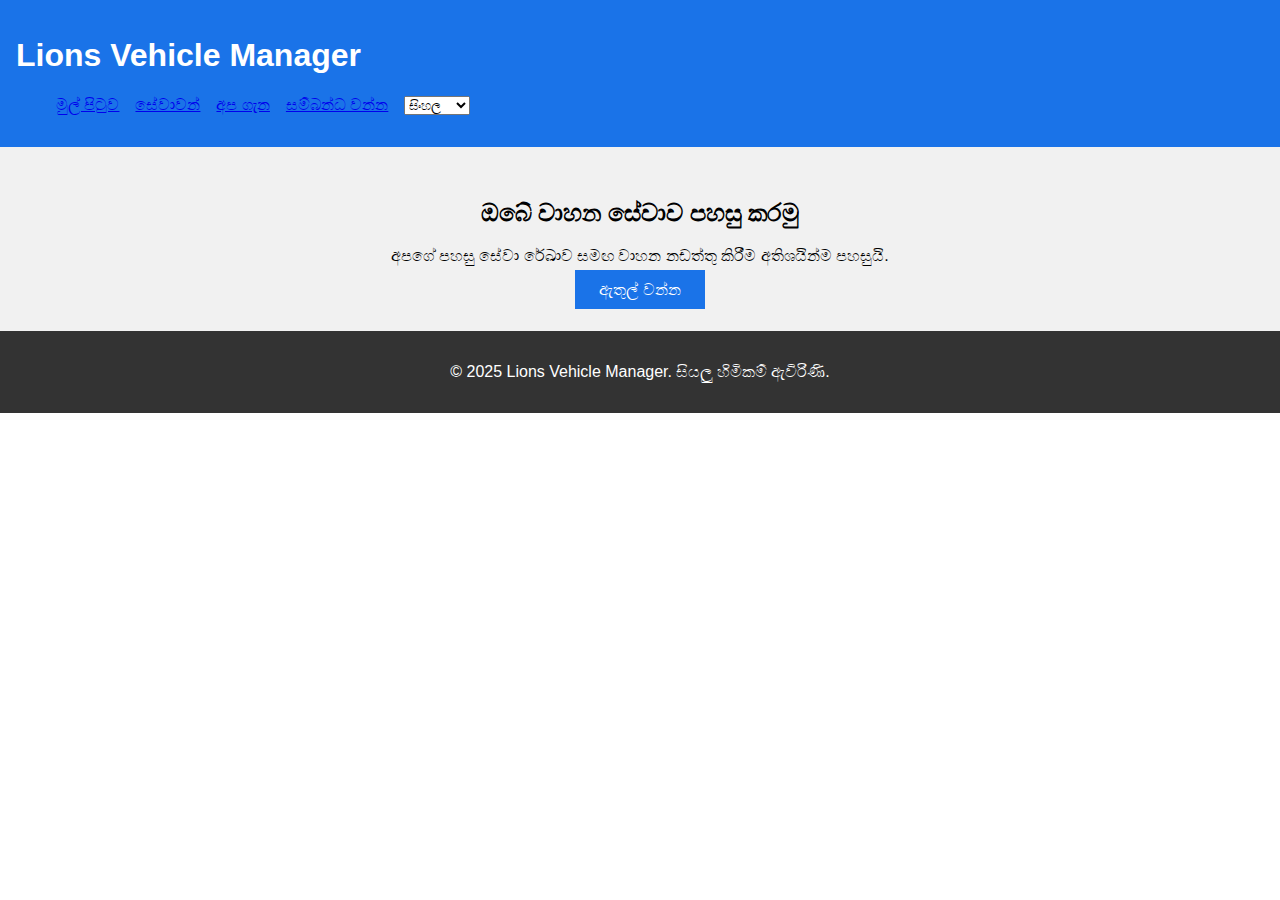
<file: index.html>
<!DOCTYPE html>
<html lang="si">
<head>
  <meta charset="UTF-8">
  <meta name="viewport" content="width=device-width, initial-scale=1">
  <title>Lions Vehicle Manager</title>
  <link rel="stylesheet" href="style.css">
</head>
<body>
  <header>
    <h1>Lions Vehicle Manager</h1>
    <nav>
      <ul>
        <li><a href="#">මුල් පිටුව</a></li>
        <li><a href="#">සේවාවන්</a></li>
        <li><a href="#">අප ගැන</a></li>
        <li><a href="#">සම්බන්ධ වන්න</a></li>
        <li><select id="language-toggle">
          <option value="si">සිංහල</option>
          <option value="en">English</option>
        </select></li>
      </ul>
    </nav>
  </header>

  <main>
    <section class="hero">
      <h2>ඔබේ වාහන සේවාව පහසු කරමු</h2>
      <p>අපගේ පහසු සේවා රේඛාව සමඟ වාහන නඩත්තු කිරීම අතිශයින්ම පහසුයි.</p>
      <a href="#" class="btn">ඇතුල් වන්න</a>
    </section>
  </main>

  <footer>
    <p>&copy; 2025 Lions Vehicle Manager. සියලු හිමිකම් ඇවිරිණි.</p>
  </footer>

  <script src="script.js"></script>
</body>
</html>
</file>
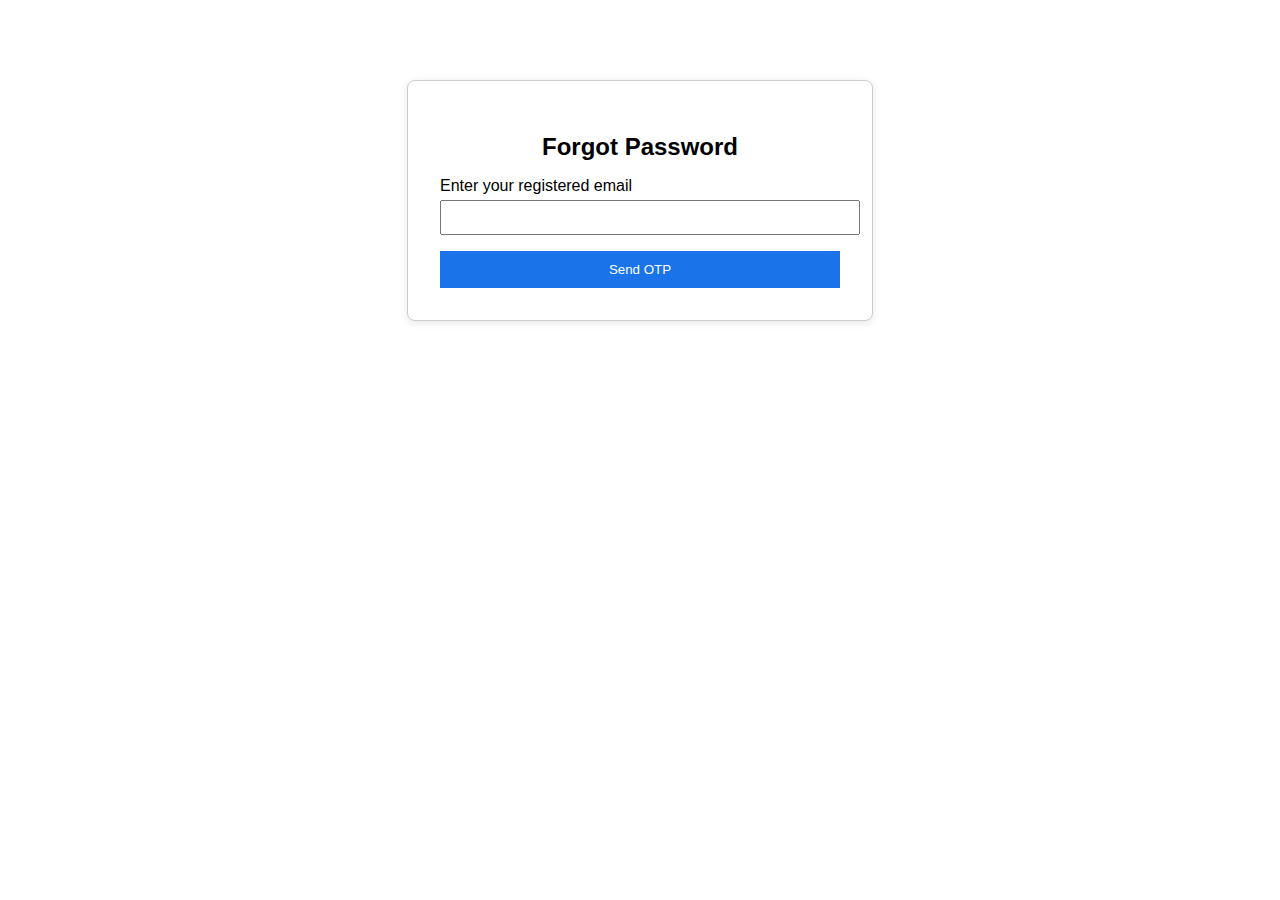
<file: forgot_password.html>
<!DOCTYPE html>
<html>
<head>
  <title>Forgot Password</title>
  <link rel="stylesheet" href="style.css">
</head>
<body>
  <div class="login-container">
    <h2>Forgot Password</h2>
    <form action="send-otp.php" method="POST">
      <label for="email">Enter your registered email</label>
      <input type="email" name="email" required>
      <button type="submit">Send OTP</button>
    </form>
  </div>
</body>
</html>
</file>
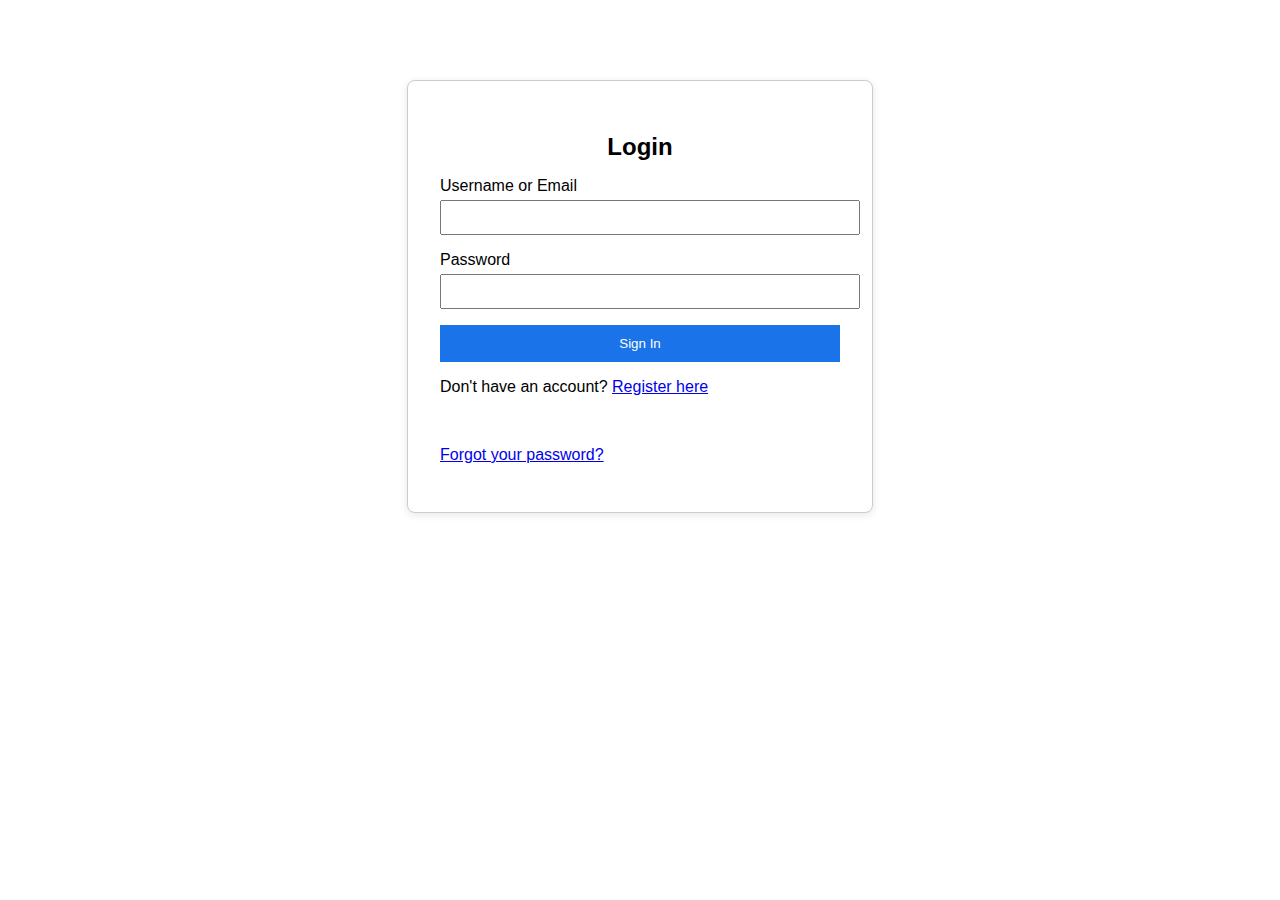
<file: login.html>
<!DOCTYPE html>
<html lang="en">
<head>
  <meta charset="UTF-8" />
  <meta name="viewport" content="width=device-width, initial-scale=1.0"/>
  <title>Login - Lions Vehicle Manager</title>
  <link rel="stylesheet" href="style.css" />
</head>
<body>
  <div class="login-container">
    <h2>Login</h2>
    <form id="loginForm" action="login.php" method="POST">
      <label for="username">Username or Email</label>
      <input type="text" id="username" name="username" required />

      <label for="password">Password</label>
      <input type="password" id="password" name="password" required />

      <button type="submit">Sign In</button>
    </form>
    <p class="signup_link">Don't have an account? <a href="signup.html">Register here</a></p><br>
<p><a href="forgot_password.html">Forgot your password?</a></p>
  </div>
  <script src="script.js"></script>
</body>
</html>
</file>
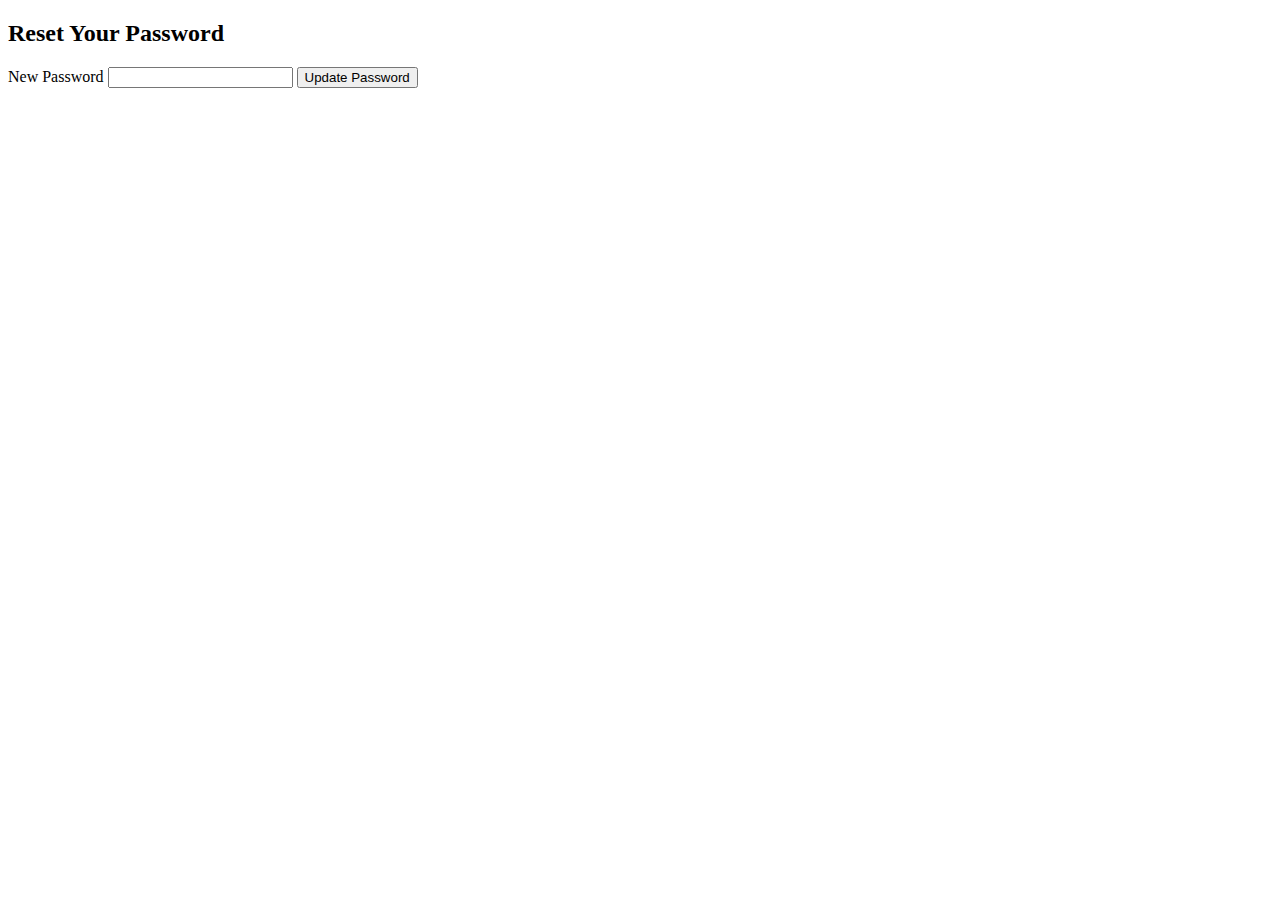
<file: reset-password.html>
<!DOCTYPE html>
<html>
<head><title>Reset Password</title></head>
<body>
  <div class="login-container">
    <h2>Reset Your Password</h2>
    <form action="reset-password.php" method="POST">
      <label for="newpass">New Password</label>
      <input type="password" name="newpass" required>
      <button type="submit">Update Password</button>
    </form>
  </div>
</body>
</html>
</file>
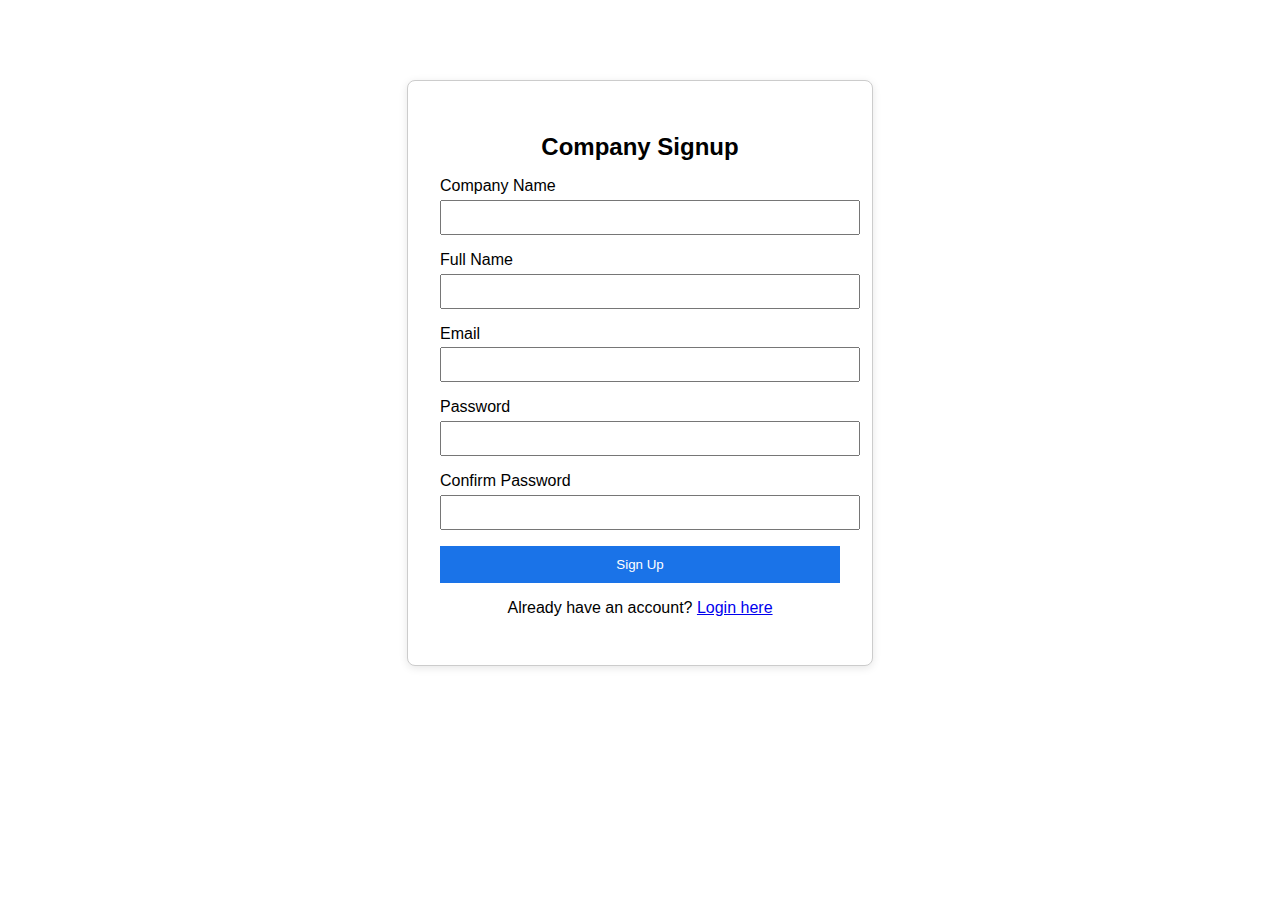
<file: signup.html>
<!DOCTYPE html>
<html lang="en">
<head>
  <meta charset="UTF-8" />
  <title>Signup</title>
  <link rel="stylesheet" href="style.css" />
</head>
<body>
  <div class="login-container">
    <h2 id="company-name">Company Signup</h2>
    <form action="signup.php" method="POST" onsubmit="return checkPasswords();">
      <label for="company">Company Name</label>
      <input type="text" name="company" id="company" required 
             oninput="document.getElementById('company-name').textContent = this.value + ' Signup'"/>

      <label for="name">Full Name</label>
      <input type="text" name="name" required />

      <label for="email">Email</label>
      <input type="email" name="email" required />

      <label for="password">Password</label>
      <input type="password" name="password" id="password" required />

      <label for="confirm">Confirm Password</label>
      <input type="password" id="confirm" required />

      <button type="submit">Sign Up</button>
    </form>
    <p class="signup-link">Already have an account? <a href="login.html">Login here</a></p>
  </div>

  <script>
    function checkPasswords() {
      const p1 = document.getElementById("password").value;
      const p2 = document.getElementById("confirm").value;
      if (p1 !== p2) {
        alert("Passwords do not match.");
        return false;
      }
      return true;
    }
  </script>
</body>
</html>
</file>
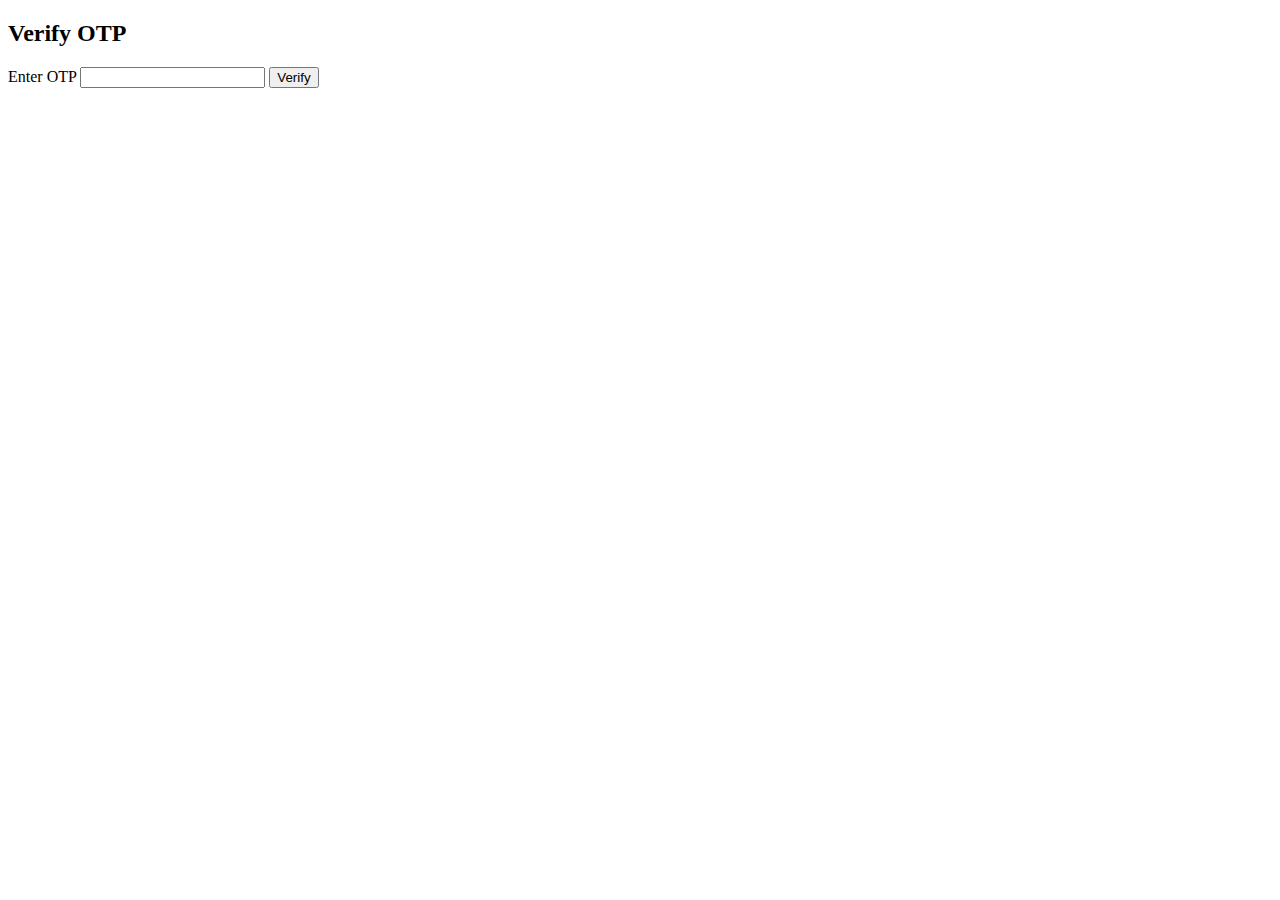
<file: verify-otp.html>
<!DOCTYPE html>
<html>
<head><title>Verify OTP</title></head>
<body>
  <div class="login-container">
    <h2>Verify OTP</h2>
    <form action="verify-otp.php" method="POST">
      <label for="otp">Enter OTP</label>
      <input type="text" name="otp" required>
      <button type="submit">Verify</button>
    </form>
  </div>
</body>
</html>
</file>
<file: style.css>
body {
  font-family: sans-serif;
  margin: 0;
  padding: 0;
}
header {
  background: #1a73e8;
  color: white;
  padding: 1rem;
}
nav ul {
  display: flex;
  list-style: none;
  gap: 1rem;
}
.hero {
  padding: 2rem;
  text-align: center;
  background: #f1f1f1;
}
.btn {
  padding: 0.7rem 1.5rem;
  background: #1a73e8;
  color: white;
  border: none;
  text-decoration: none;
}
footer {
  background: #333;
  color: white;
  text-align: center;
  padding: 1rem;
}

.login-container {
  max-width: 400px;
  margin: 5rem auto;
  padding: 2rem;
  border: 1px solid #ccc;
  border-radius: 8px;
  background: #fff;
  box-shadow: 0 2px 8px rgba(0,0,0,0.1);
}
.login-container h2 {
  text-align: center;
  margin-bottom: 1rem;
}
.login-container label {
  display: block;
  margin-top: 1rem;
}
.login-container input {
  width: 100%;
  padding: 0.5rem;
  margin-top: 0.3rem;
}
.login-container button {
  width: 100%;
  padding: 0.7rem;
  margin-top: 1rem;
  background-color: #1a73e8;
  color: white;
  border: none;
  cursor: pointer;
}
.signup-link {
  text-align: center;
  margin-top: 1rem;
}
</file>
